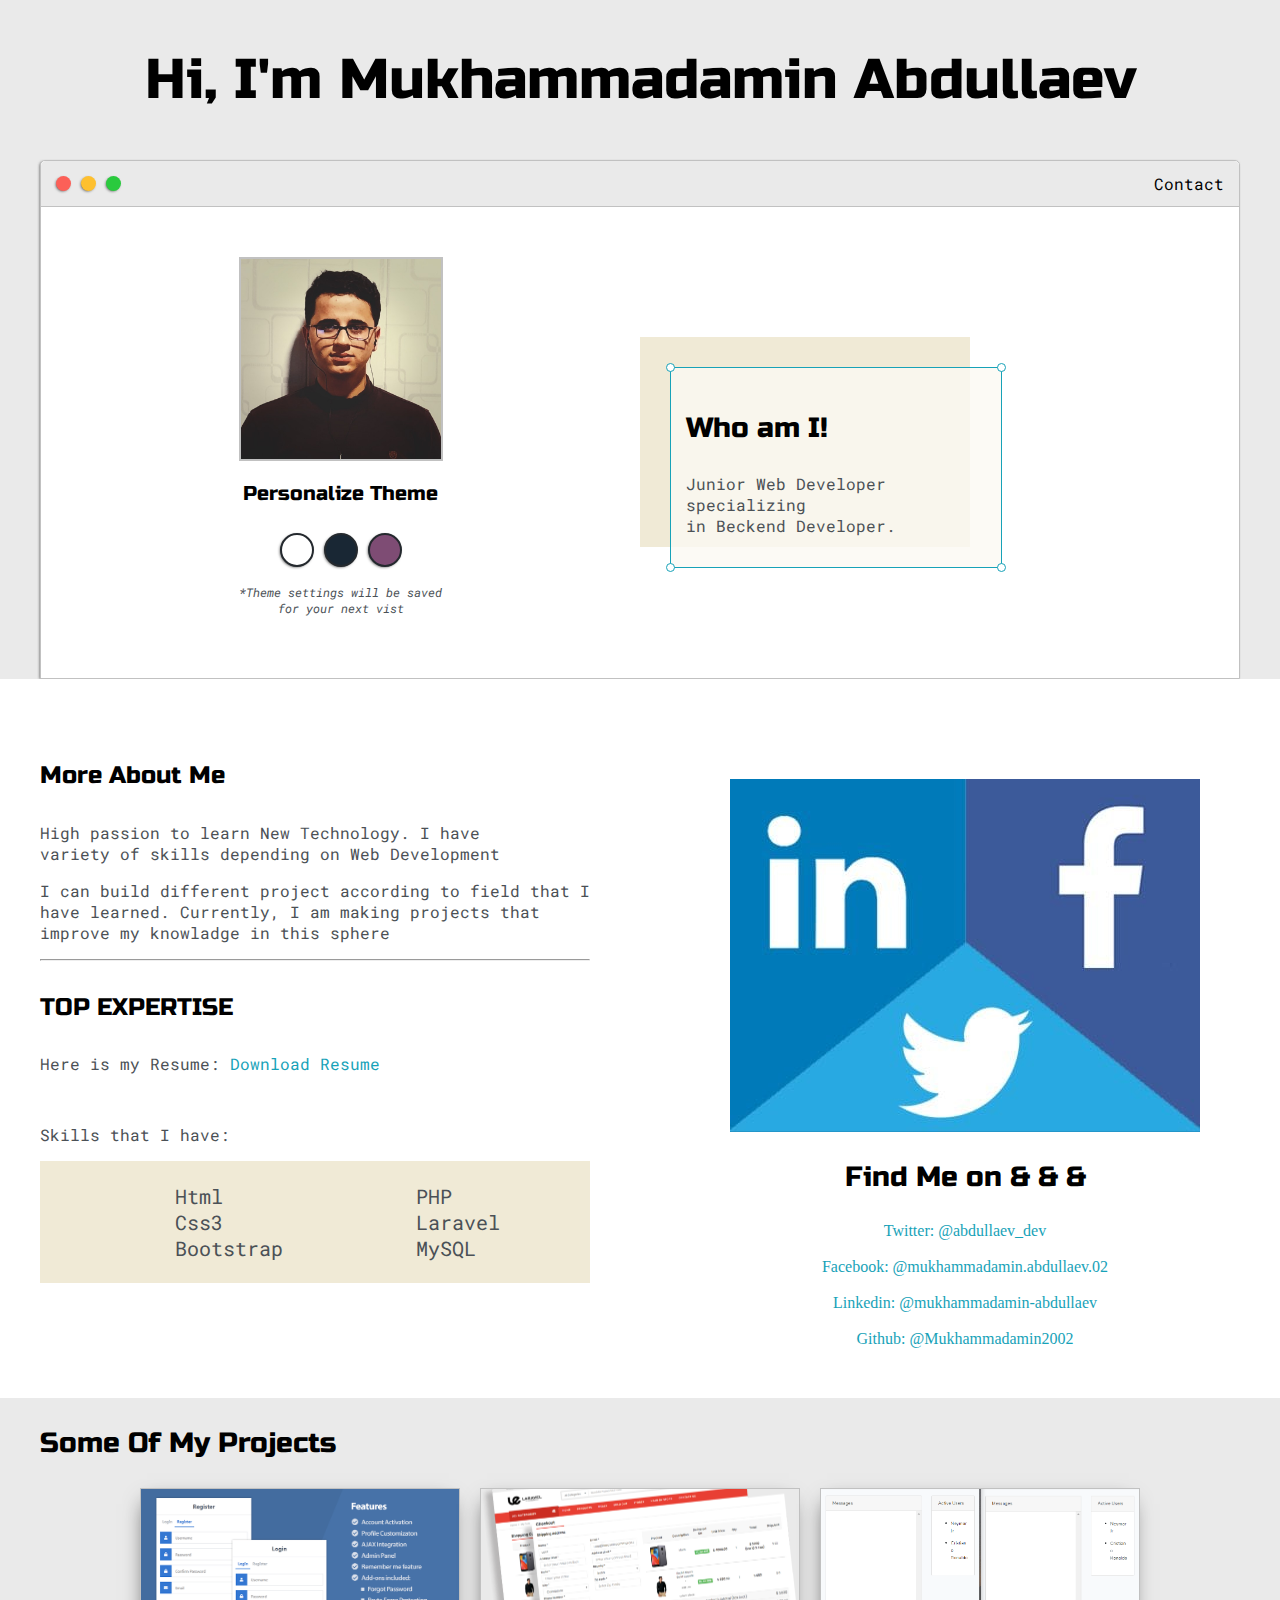
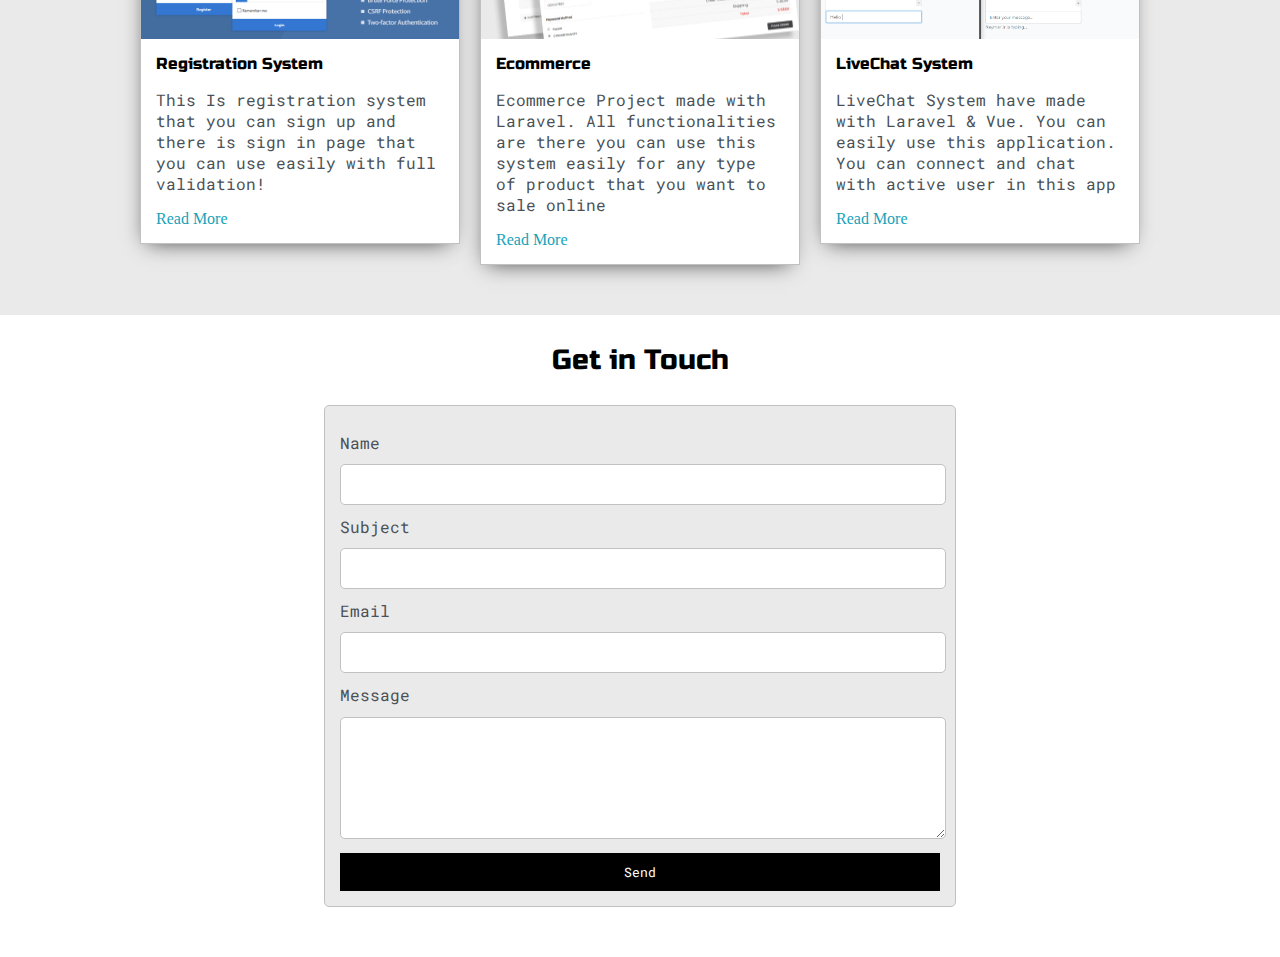
<file: index.html>
<!DOCTYPE html>
<html lang="en">

<head>
    <meta charset="UTF-8">
    <meta http-equiv="X-UA-Compatible" content="IE=edge">
    <meta name="viewport" content="width=device-width, initial-scale=1.0">
    <title>Mukhammadamin Abdullaev</title>

    <link rel="preconnect" href="https://fonts.gstatic.com">
    <link href="https://fonts.googleapis.com/css2?family=Russo+One&display=swap" rel="stylesheet">
    
    <link href="https://fonts.googleapis.com/css2?family=Roboto+Mono:ital,wght@1,500&family=Russo+One&display=swap" rel="stylesheet">

    <link rel="stylesheet" href="https://cdnjs.cloudflare.com/ajax/libs/font-awesome/5.15.3/css/all.min.css" integrity="sha512-iBBXm8fW90+nuLcSKlbmrPcLa0OT92xO1BIsZ+ywDWZCvqsWgccV3gFoRBv0z+8dLJgyAHIhR35VZc2oM/gI1w==" crossorigin="anonymous" />

    <link rel="stylesheet" href="default.css">

    <link id="theme-style" rel="stylesheet" href="">
</head>

<body>
    
    <section class="s1">
        <div class="main-container">
            <div class="greeting-wrapper">
                <h1>Hi, I'm Mukhammadamin Abdullaev</h1>
            </div>

            <div class="intro-wrapper">
                <div class="nav-wrapper">
                    <div class="dots-wrapper">
                        <div id="dot-1" class="browser-dot"></div>
                        <div id="dot-2" class="browser-dot"></div>
                        <div id="dot-3" class="browser-dot"></div>
                    </div>

                    <ul id="navigation">
                        <li><a href="#">Contact</a></li>
                    </ul>
                </div>
                <div class="left-column">
                    <img id="profile_pic" src="images/photo.jpg" alt="">
                    <h5 style="text-align: center; line-height: 0;">Personalize Theme</h5>
                    
                    <div id="theme-options-wrapper">
                        <div data-mode="light" id="light-mode" class="theme-dot"></div>
                        <div data-mode="blue" id="blue-mode" class="theme-dot"></div>
                        <div data-mode="purple" id="purple-mode" class="theme-dot"></div>
                    </div>

                    <p id="settings-note">*Theme settings will be saved <br> for
                        your next vist</p>
                </div>
                <div class="right-column">
                    <div id="preview-shadow">
                        <div id="preview">
                            <div id="corner-tl" class="corner"></div>
                            <div id="corner-tr" class="corner"></div>
                            <h3>Who am I!</h3>
                            <p>Junior Web Developer specializing
                                <br> in Beckend Developer.</p>
                            <div id="corner-br" class="corner"></div>
                            <div id="corner-bl" class="corner"></div>
                        </div>
                    </div>
                </div>
            </div> 
        </div>
    </section>

    <section class="s2">
        <div class="main-container">
            <div class="about-wrapper">
                <div class="about-me">
                    <h4>More About Me</h4>

                    <p>High passion to learn New Technology. I have <br>
                        variety of skills depending on Web Development</p>
                    <p>I can build different project according to field that I have learned. Currently, I am making projects that improve my knowladge in this sphere</p>
                    
                    <hr>

                    <h4>TOP EXPERTISE</h4>
                        <p>Here is my Resume:
                        <a target="_blank" href="resume.pdf">Download Resume</a> </p>
                        <br>
                        <p>Skills that I have:</p>
                        

                    <div id="skills">
                        <ul>
                            <li><i style="color: orange; margin-right: 5px;" class="fab fa-html5"></i>Html</li>
                            <li><i style="color: #17b5ce; margin-right: 5px;" class="fab fa-css3-alt"></i>Css3</li>
                            <li><i style="color: #24192e; margin-right: 5px;" class="fab fa-bootstrap"></i>Bootstrap</li>
                        </ul>

                        <ul>
                            <li><i style="color: #17a2b8; margin-right: 5px;"  class="fab fa-php"></i>PHP</li>
                            <li><i style="color: #FC6058; margin-right: 5px;" class="fab fa-laravel"></i>Laravel</li>
                            <li><i style="color: rgb(209, 140, 10); margin-right: 5px;" class="fas fa-database"></i>MySQL</li>
                        </ul>
                    </div>
                </div>

                <div class="social-links">
                    <img id="social_img" src="images/follow.jpg" alt="">
                    <h3>Find Me on <i style="color: #17a2b8;" class="fab fa-twitter"></i> &  <i style="color: royalblue" class="fab fa-facebook"></i> & <i style="color: steelblue;" class="fab fa-linkedin"></i> & <i style="color: rgba(0,0,0,0.75);" class="fab fa-github"></i></h3>
                    <a target="_blank" href="#">Twitter: @abdullaev_dev</a>
                    <br>
                    <a target="_blank" href="https://www.facebook.com/mukhammadamin.abdullaev.02">Facebook: @mukhammadamin.abdullaev.02</a>
                    <br>
                    <a target="_blank" href="https://www.linkedin.com/in/mukhammadamin-abdullaev-3a0193203">Linkedin: @mukhammadamin-abdullaev</a>
                    <br>
                    <a target="_blank" href="https://github.com/Mukhammadamin2002">Github: @Mukhammadamin2002</a>
                </div>
            </div>
        </div>
    </section>

    <section class="s1">
        <div class="main-container">

            <h3 class="text-align: center">Some Of My Projects</h3>

            <div class="post-wrapper">

                <div>
                    <div class="post">
                        <img class="thumbnail" src="images/registration.webp" alt="">
                        <div class="post-preview">
                            <h6 class="post-title">Registration System</h6>
                            <p class="post-intro">This Is registration system that you can sign up and there is sign in page that you can use easily with full validation!</p>
                            <a href="#">Read More</a>
                        </div>
                    </div>
                </div>

               <div>
                    <div class="post">
                        <img class="thumbnail" src="images/ecommerce.png" alt="">
                        <div class="post-preview">
                            <h6 class="post-title">Ecommerce</h6>
                            <p class="post-intro">Ecommerce Project made with Laravel. All functionalities are there you can use this system easily for any type of product that you want to sale online</p>
                            <a href="post.html">Read More</a>
                        </div>
                    </div>
               </div>

                <div>
                    <div class="post">
                        <img class="thumbnail" src="images/chatsystem.jpg" alt="">
                        <div class="post-preview">
                            <h6 class="post-title">LiveChat System</h6>
                            <p class="post-intro">LiveChat System have made with Laravel & Vue. You can easily use this application. You can connect and chat with active user in this app</p>
                            <a href="#">Read More</a>
                        </div>
                    </div>
                </div>

            </div>
        </div>
    </section>

    <section class="s2">
        <div class="main-container">
            <h3 style="text-align: center;">Get in Touch</h3>

            <form action="index.html" id="contact-form" method="post">

                <label for="">Name</label>
                <input type="text" class="input-field" name="name">

                <label for="">Subject</label>
                <input type="text" class="input-field" name="subject">

                <label for="">Email</label>
                <input type="text" class="input-field" name="email">

                <label for="">Message</label>
                <textarea name="message" class="input-field"></textarea>

                <input style="cursor: pointer;" type="submit" id="submit-btn" value="Send">
            </form>
        </div>
    </section>

    <script src="script.js"></script>

</body>

</html>
</file>
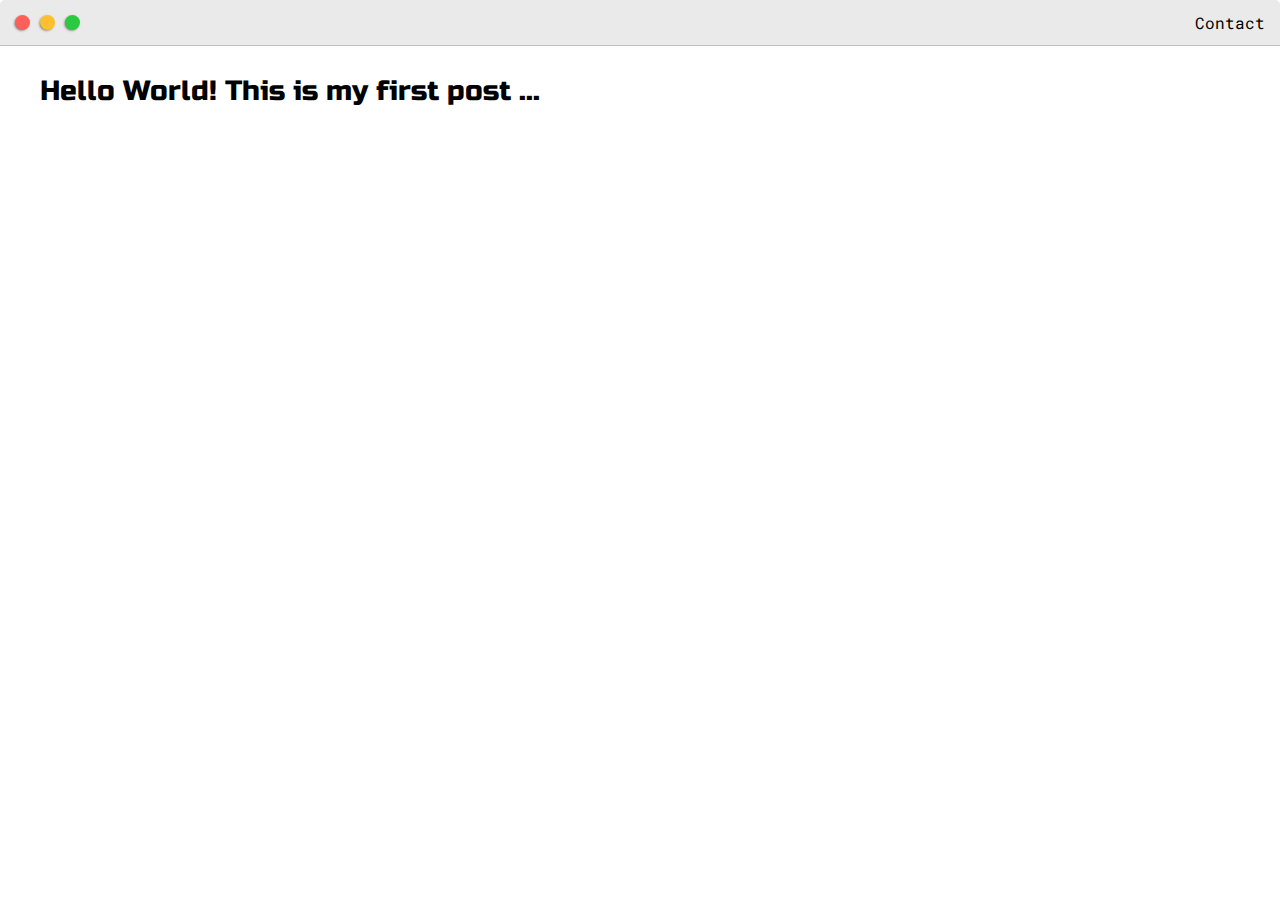
<file: post.html>
<!DOCTYPE html>
<html lang="en">

<head>
    <meta charset="UTF-8">
    <meta http-equiv="X-UA-Compatible" content="IE=edge">
    <meta name="viewport" content="width=device-width, initial-scale=1.0">
    <title>Post Name</title>

    <link rel="preconnect" href="https://fonts.gstatic.com">
    <link href="https://fonts.googleapis.com/css2?family=Russo+One&display=swap" rel="stylesheet">
    
    <link href="https://fonts.googleapis.com/css2?family=Roboto+Mono:ital,wght@1,500&family=Russo+One&display=swap" rel="stylesheet">

    <link rel="stylesheet" href="https://cdnjs.cloudflare.com/ajax/libs/font-awesome/5.15.3/css/all.min.css" integrity="sha512-iBBXm8fW90+nuLcSKlbmrPcLa0OT92xO1BIsZ+ywDWZCvqsWgccV3gFoRBv0z+8dLJgyAHIhR35VZc2oM/gI1w==" crossorigin="anonymous" />

    <link rel="stylesheet" href="default.css">
</head>

<body>
    <div class="nav-wrapper">
        <div class="dots-wrapper">
            <div id="dot-1" class="browser-dot"></div>
            <div id="dot-2" class="browser-dot"></div>
            <div id="dot-3" class="browser-dot"></div>
        </div>

        <ul id="navigation">
            <li><a href="#">Contact</a></li>
        </ul>
    </div>
    <div class="main-container">
        
        <h3>Hello World! This is my first post ...</h3>
    </div>

</body>

</html>
</file>
<file: default.css>
:root{
	--mainColor:#eaeaea;
	--secondaryColor:#fff;

	--borderColor:#c1c1c1;

	--mainText:black;
	--secondaryText:#4b5156;

	--themeDotBorder:#24292e;

	--previewBg:rgb(251, 249, 243, 0.8);
	--previewShadow:#f0ead6;


	--buttonColor:black;
}

html, body{
    padding: 0;
    margin: 0;
}

body *{
    transition: 0.3s;
}

h1, h2, h3, h4, h5, h6, strong{
    color: var(--mainText);
    font-family: 'Russo One', sans-serif;
    font-weight: 500;
}

p, li, span, label, input, textarea{
    color: var(--secondaryText);
    font-family: 'Roboto Mono', monospace;
}

a{
    text-decoration: none;
    color: #17a2b8;
}

a:hover{
    color: #16726d;
}

ul{
    list-style-type: none;
}

h1 {font-size: 56px;}
h2 {font-size: 38px;}
h3 {font-size: 28px;}
h4 {font-size: 24px;}
h5 {font-size: 20px;}
h6 {font-size: 16px;}

.s1{
    background-color: var(--mainColor);
    border-bottom: 1px solid, var(--borderColor);
    overflow: auto;
}

.s2{
    background-color: var(--secondaryColor);
    border-bottom: 1px solid, var(--borderColor);
    overflow: auto;
}

.main-container{
    width: 1200px;
    margin: 0 auto;
}   

.greeting-wrapper{
    display: grid;
    text-align: center;
    align-content: center;
    min-height: 10em;
}

.intro-wrapper{
    background-color: var(--secondaryColor);
    border: 1px solid var(--borderColor);

    border-radius: 5px 5px 0 0;

    -webkit-box-shadow: -1px 1px 3px -1px rgba(0,0,0,0.75);
    -moz-box-shadow: -1px 1px 3px -1px rgba(0,0,0,0.75);
    box-shadow: -1px 1px 3px -1px rgba(0,0,0,0.75);

    display: grid;
    grid-template-columns: 1fr 1fr;
    grid-template-areas: 
        'nav-wrapper nav-wrapper'
        'left-column right-column'
    ;
}

.nav-wrapper{
    border-radius: 5px 5px 0 0;
    grid-area: nav-wrapper;
    border-bottom: 1px solid var(--borderColor);
    display: flex;
    justify-content: space-between;
    align-items: center;
    background-color: var(--mainColor);
}

#navigation a{
    color: var(--mainText);
}

#navigation{
    margin: 0;
    padding: 10px;
}

#navigation li{
    display: inline-block;
    margin-right: 5px;
    margin-left: 5px;
}

.dots-wrapper{
    display: flex;
    padding: 10px;
}   

#dot-1{
    background-color: #FC6058;
}

#dot-2{
    background-color: #FEC02F;
}

#dot-3{
    background-color: #2ACA3E;
}

.browser-dot{
    background-color: black;
    height: 15px;
    width: 15px;
    border-radius: 50%;
    margin: 5px;

    -webkit-box-shadow: -1px 1px 3px -1px rgba(0,0,0,0.75);
    -moz-box-shadow: -1px 1px 3px -1px rgba(0,0,0,0.75);
    box-shadow: -1px 1px 3px -1px rgba(0,0,0,0.75);
}

.left-column{
    grid-area: left-column;
    padding-top: 50px;
    padding-bottom: 50px;
}

#profile_pic{
    display: block;
    margin: 0 auto;
    height: 200px;
    width: 200px;
    object-fit: cover;
    border: 2px solid var(--borderColor);
}

#theme-options-wrapper{
    display: flex;
    justify-content: center;
}

.theme-dot{
    height: 30px;
    width: 30px;
    background-color: black;
    border-radius: 50%;

    margin: 5px;
    border: 2px solid var(--themeDotBorder);

    -webkit-box-shadow: -1px 1px 3px -1px rgba(0,0,0,0.75);
    -moz-box-shadow: -1px 1px 3px -1px rgba(0,0,0,0.75);
    box-shadow: -1px 1px 3px -1px rgba(0,0,0,0.75);
    cursor: pointer;
}

.theme-dot:hover{
    border-width: 5px;
}

#light-mode{
    background-color: #fff;
}

#blue-mode{
    background-color: #192734;
}

#green-mode{
    background-color: #78866b;
}

#purple-mode{
    background-color: #7E4C74;
}

#settings-note{
    font-size: 12px;
    font-style: italic;
    text-align: center;
}

.right-column{
    grid-area: right-column;
    display: grid;
    align-content: center;

    padding-top: 50px;
    padding-bottom: 50px;
}

#preview-shadow{
    background-color: var(--previewShadow);
    width: 300px;
    height: 180px;
    padding-left: 30px;
    padding-top: 30px;

}

#preview{
    width: 300px;
    border: 1.5px solid #17a2b8;
    background-color: var(--previewBg);
    padding: 15px;
    position: relative;
}

.corner{
    width: 7px;
    height: 7px;
    border-radius: 50%;
    border: 1.5px solid #17a2b8;
    background-color: #fff;
    position: absolute;
}

#corner-tl{
	top:-5px;
	left: -5px;
}

#corner-tr{
	top:-5px;
	right: -5px;
}


#corner-br{
	bottom:-5px;
	right: -5px;
}

#corner-bl{
	bottom:-5px;
	left: -5px;
}

.about-wrapper{
    display: grid;
    grid-template-columns: repeat(auto-fit, minmax(320px, 1fr));
    padding-bottom: 50px;
    padding-top: 50px;
    gap: 100px;
}

#skills{
    display: flex;
    justify-content: space-evenly;
    font-size: 20px;
    padding: 2px;
    background-color: var(--previewShadow);
}

.social-links{
    display: grid;
    justify-content: center;
    text-align: center;
}

#social_img{
    margin-top: 50px;
    display: block;
    background-position: center;
}

.post-wrapper{
    display: grid;
    grid-template-columns: repeat(auto-fit, 320px);
    gap: 20px;
    justify-content: center;
    padding-bottom: 50px;
}

.post{
    border: 1px solid var(--borderColor);
    -webkit-box-shadow: -2px 7px 21px -9px rgba(0,0,0,0.75);
    -moz-box-shadow: -2px 7px 21px -9px rgba(0,0,0,0.75);
    box-shadow: -2px 7px 21px -9px rgba(0,0,0,0.75);
}

.thumbnail{
    display: block;
    width: 100%;
    height: 150px;
    object-fit: cover;

}

.post-preview{
    background-color: #fff;
    padding: 15px;
}

.post-title{
    color: black;
    margin: 0;
}

.post-intro{
    color: #4b5156;
    font-size: 16px;
}

#contact-form{
    display: block;
    max-width: 600px;
    margin: 0 auto;
    border: 1px solid var(--borderColor);
    padding: 15px;
    border-radius: 5px;
    background-color: var(--mainColor);
    margin-bottom: 50px;
}

#contact-form label{
    line-height: 2.7em;
}

#contact-form textarea{
    min-height: 100px;
    font-size: 14px;
}

.input-field{
    width: 100%;
    padding-top: 10px;
    padding-bottom: 10px;
    background-color: var(--secondaryColor);
    border-radius: 5px;
    border: 1px solid var(--borderColor);
    font-size: 14px;
}

#submit-btn{
    margin-top: 10px;
    width: 100%;
    padding-top: 10px;
    padding-bottom: 10px;
    color: #fff;
    background-color: var(--buttonColor);
    border: none;
}

@media screen and (max-width: 1200px){
    .main-container{
        width: 95%;
    }
}
@media screen and (max-width: 800px){
    .intro-wrapper{
        grid-template-columns: 1fr;
        grid-template-areas: 
            'nav-wrapper'
            'left-column' 
            'right-column'
        ;
    }

    .right-column{
        justify-content: center;
    }
}
</file>
